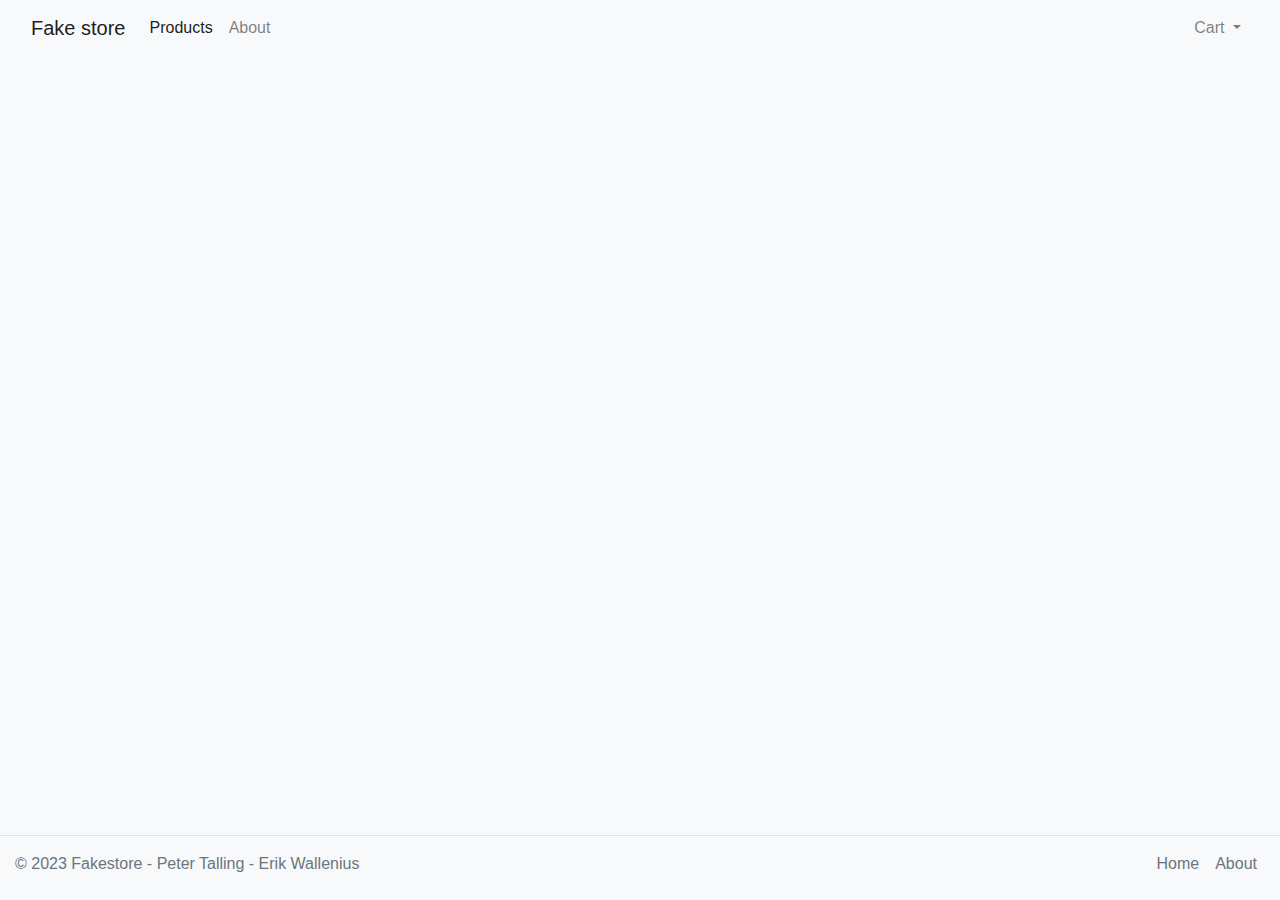
<file: index.html>
<!DOCTYPE html>
<html lang="en">

<head>
  <meta charset="UTF-8">
  <meta name="viewport" content="width=device-width, initial-scale=1.0">
  <title>Fake store</title>
  <link rel="stylesheet" href="https://cdn.jsdelivr.net/npm/bootstrap@4.0.0/dist/css/bootstrap.min.css"
    integrity="sha384-Gn5384xqQ1aoWXA+058RXPxPg6fy4IWvTNh0E263XmFcJlSAwiGgFAW/dAiS6JXm" crossorigin="anonymous">
  <link rel="stylesheet" href="style.css">

</head>

<body>
  <nav class="navbar navbar-expand-xl navbar-light bg-light">
    <div class="container-fluid">
      <a class="navbar-brand" href="index.html">Fake store</a>
      <button class="navbar-toggler" type="button" data-bs-toggle="collapse" data-bs-target="#navbarWithDropdown"
        aria-controls="navbarWithDropdown" aria-expanded="false" aria-label="Toggle navigation">
        <span class="navbar-toggler-icon"></span>
      </button>
      <div class="collapse navbar-collapse show" id="navbarWithDropdown">
        <ul class="navbar-nav">
          <li class="nav-item">
            <a class="nav-link active" aria-current="page" href="index.html">Products</a>
          </li>
          <li class="nav-item">
            <a class="nav-link" aria-current="page" href="about.html">About</a>
          </li>
        </ul>
      </div>
      <ul class="collapse navbar-collapse show justify-content-end navbar-nav" id="myDropdown">
        <li class="nav-item dropdown">
          <a class="nav-link dropdown-toggle" href="#" id="navbarDropdownMenuLink" role="button"
            data-bs-toggle="dropdown" aria-expanded="false">
            Cart
          </a>
          <ul class="dropdown-menu dropdown-menu-right" aria-labelledby="navbarDropdownMenuLink">
            <li class="dropdown-item-container dropdown-item">
              <button class="btn btn-dark" onclick="goToCheckout()">Go to checkout</button>
              <button class="btn btn-dark" onclick="emptyCart()">Empty cart</button>
              <p id="totalPrice"><b>Total: $0</b></p>
            </li>
          </ul>
        </li>
      </ul>
    </div>
  </nav>

  <div class="shopping row mx-1 justify-content-center content"></div>

  <footer class="d-flex flex-wrap justify-content-between align-items-center py-2 my-2 border-top">
    <p class="col-md-4 mb-0 text-muted">© 2023 Fakestore - Peter Talling - Erik Wallenius</p>

    <a href="/"
      class="col-md-4 d-flex align-items-center justify-content-center mb-3 mb-md-0 me-md-auto link-dark text-decoration-none">
      <svg class="bi me-2" width="40" height="32">
        <use xlink:href="#bootstrap"></use>
      </svg>
    </a>

    <ul class="nav col-md-4 justify-content-end">
      <li class="nav-item"><a href="index.html" class="nav-link px-2 text-muted">Home</a></li>
      <li class="nav-item"><a href="about.html" class="nav-link px-2 text-muted">About</a></li>
    </ul>
  </footer>


  <script src="products.js"></script>
  <script src="https://cdn.jsdelivr.net/npm/bootstrap@5.3.0-alpha1/dist/js/bootstrap.bundle.min.js"
    integrity="sha384-w76AqPfDkMBDXo30jS1Sgez6pr3x5MlQ1ZAGC+nuZB+EYdgRZgiwxhTBTkF7CXvN"
    crossorigin="anonymous"></script>


  <script src="https://ajax.googleapis.com/ajax/libs/jquery/3.6.3/jquery.min.js"></script>
  <script>
    $('#myDropdown .dropdown-menu').on({
      "click": function (e) {
        e.stopPropagation();
      }
    });
  </script>

</body>

</html>
</file>
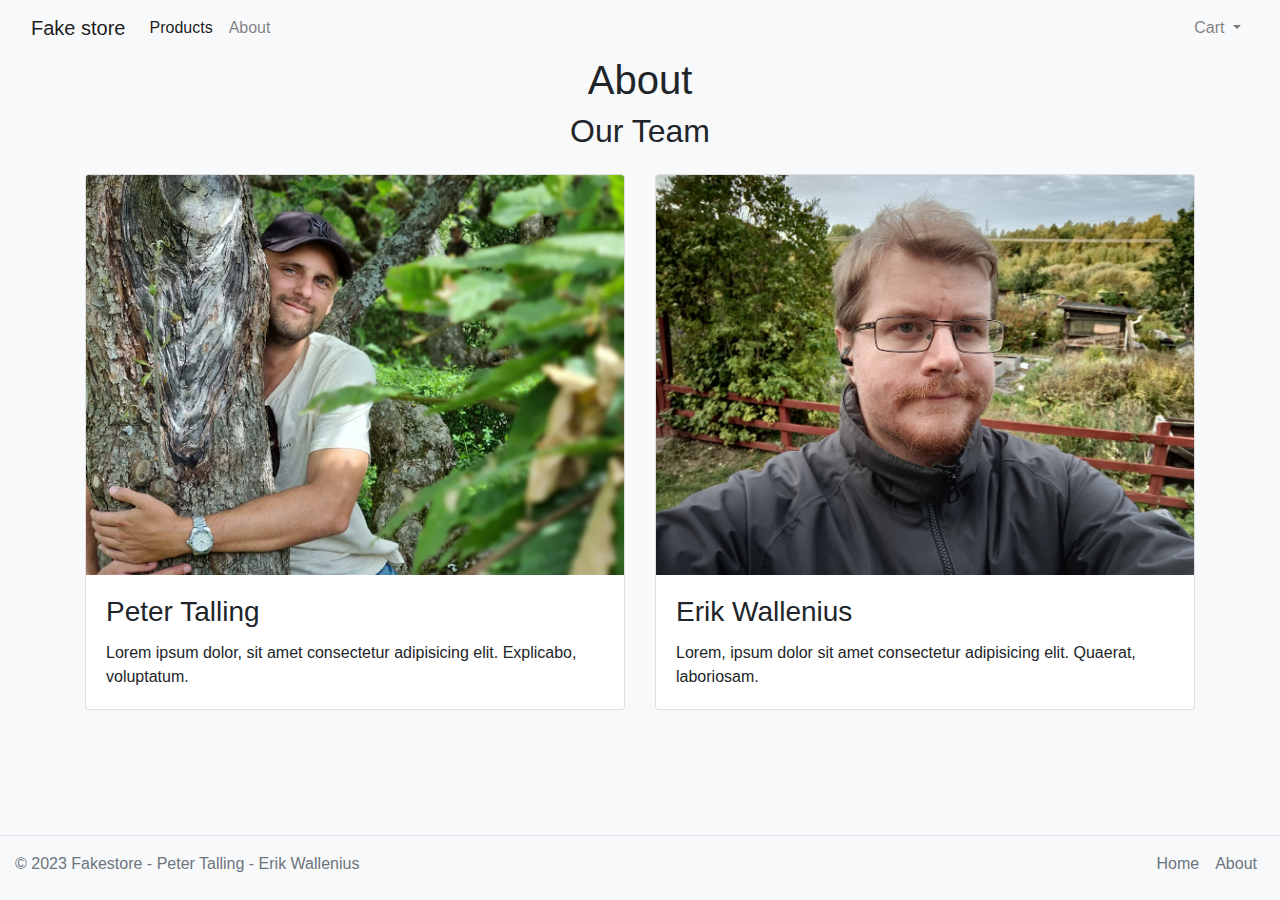
<file: about.html>
<!DOCTYPE html>
<html lang="en">

<head>
  <meta charset="UTF-8">
  <meta http-equiv="X-UA-Compatible" content="IE=edge">
  <meta name="viewport" content="width=device-width, initial-scale=1.0">
  <link rel="stylesheet" href="https://cdn.jsdelivr.net/npm/bootstrap@4.0.0/dist/css/bootstrap.min.css"
    integrity="sha384-Gn5384xqQ1aoWXA+058RXPxPg6fy4IWvTNh0E263XmFcJlSAwiGgFAW/dAiS6JXm" crossorigin="anonymous">
  <link rel="stylesheet" href="style.css">
  <title>Fake store</title>
</head>

<body>
  <nav class="navbar navbar-expand-xl navbar-light bg-light">
    <div class="container-fluid">
      <a class="navbar-brand" href="index.html">Fake store</a>
      <button class="navbar-toggler" type="button" data-bs-toggle="collapse" data-bs-target="#navbarWithDropdown"
        aria-controls="navbarWithDropdown" aria-expanded="false" aria-label="Toggle navigation">
        <span class="navbar-toggler-icon"></span>
      </button>
      <div class="collapse navbar-collapse show" id="navbarWithDropdown">
        <ul class="navbar-nav">
          <li class="nav-item">
            <a class="nav-link active" aria-current="page" href="index.html">Products</a>
          </li>
          <li class="nav-item">
            <a class="nav-link" aria-current="page" href="about.html">About</a>
          </li>
        </ul>
      </div>
      <ul class="collapse navbar-collapse show justify-content-end navbar-nav">
        <li class="nav-item dropdown">
          <a class="nav-link dropdown-toggle" href="#" id="navbarDropdownMenuLink" role="button"
            data-bs-toggle="dropdown" aria-expanded="false">
            Cart
          </a>
          <ul class="dropdown-menu dropdown-menu-right" aria-labelledby="navbarDropdownMenuLink">
            <li><a class="dropdown-item" href="#">Action</a></li>
            <li><a class="dropdown-item" href="#">Another action</a></li>
            <li><a class="dropdown-item" href="#">Something else here</a></li>
          </ul>
        </li>
      </ul>
    </div>
  </nav>

  <div class="content">
    <h1 class="d-flex justify-content-center">About</h1>
    <div class="container">
      <h2 class="text-center mb-4">Our Team</h2>
      <div class="row">
        <div class="col-md-6">
          <div class="card">
            <div class="img-container">
              <img src="images/profilePicture.png" alt="Person 2" class="card-img-top picture">
            </div>
            <div class="card-body">
              <h3 class="card-title">Peter Talling</h3>
              <p class="card-text">Lorem ipsum dolor, sit amet consectetur adipisicing elit. Explicabo,
                voluptatum.</p>
            </div>
          </div>
        </div>

        <div class="col-md-6">
          <div class="card">
            <div class="img-container">
              <img src="images/erikwallenius.jpg" alt="Person 1" class="card-img-top">
            </div>
            <div class="card-body">
              <h3 class="card-title">Erik Wallenius</h3>
              <p class="card-text">Lorem, ipsum dolor sit amet consectetur adipisicing elit. Quaerat,
                laboriosam.</p>
            </div>
          </div>
        </div>

      </div>
    </div>
  </div>

  <footer class="d-flex flex-wrap justify-content-between align-items-center py-2 my-2 border-top">
    <p class="col-md-4 mb-0 text-muted">© 2023 Fakestore - Peter Talling - Erik Wallenius</p>

    <a href="/"
      class="col-md-4 d-flex align-items-center justify-content-center mb-3 mb-md-0 me-md-auto link-dark text-decoration-none">
      <svg class="bi me-2" width="40" height="32">
        <use xlink:href="#bootstrap"></use>
      </svg>
    </a>

    <ul class="nav col-md-4 justify-content-end">
      <li class="nav-item"><a href="index.html" class="nav-link px-2 text-muted">Home</a></li>
      <li class="nav-item"><a href="about.html" class="nav-link px-2 text-muted">About</a></li>
    </ul>
  </footer>
  <script src="https://cdn.jsdelivr.net/npm/bootstrap@5.3.0-alpha1/dist/js/bootstrap.bundle.min.js"
    integrity="sha384-w76AqPfDkMBDXo30jS1Sgez6pr3x5MlQ1ZAGC+nuZB+EYdgRZgiwxhTBTkF7CXvN"
    crossorigin="anonymous"></script>
</body>

</html>
</file>
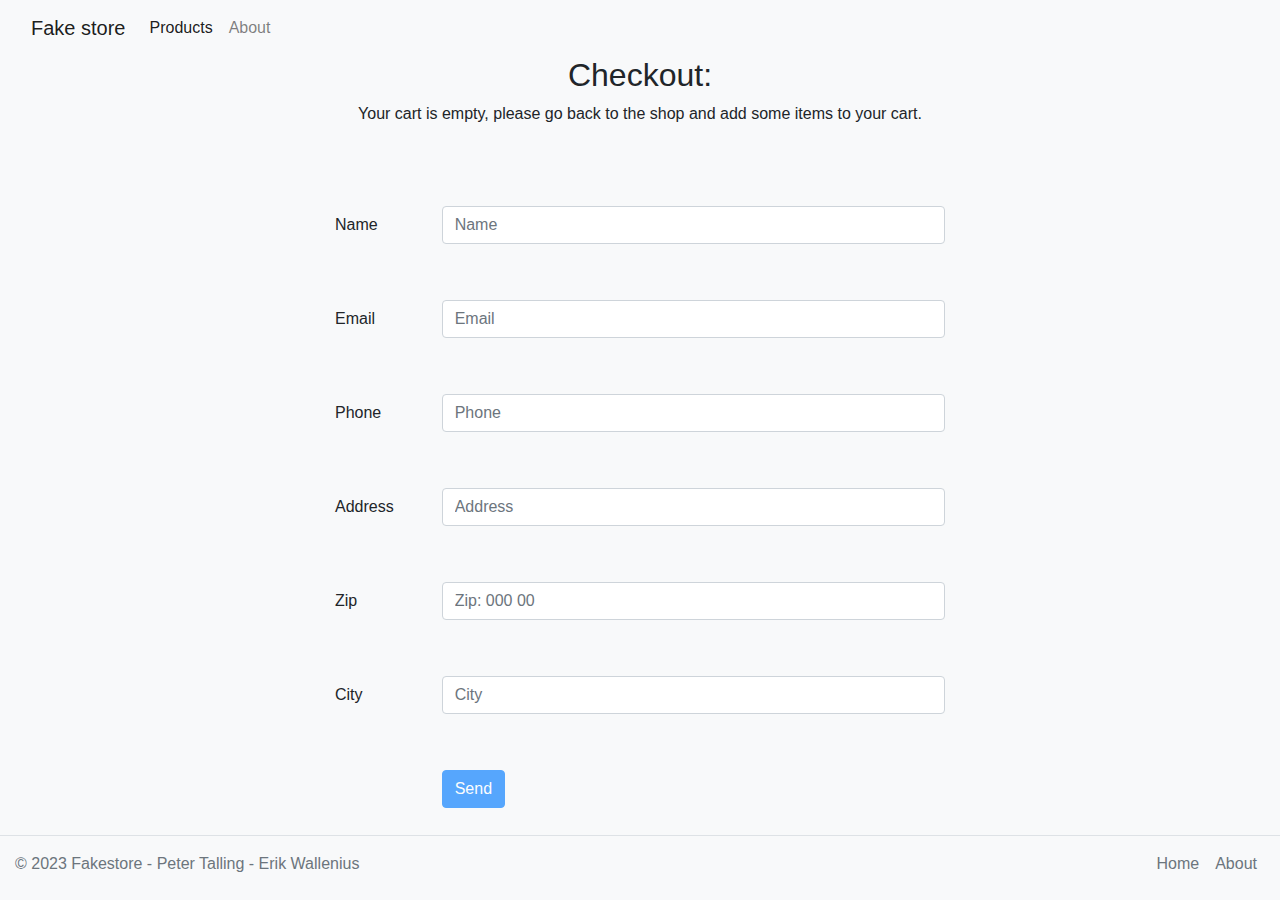
<file: checkout.html>
<!DOCTYPE html>
<html lang="en">

<head>
  <meta charset="UTF-8">
  <meta http-equiv="X-UA-Compatible" content="IE=edge">
  <meta name="viewport" content="width=device-width, initial-scale=1.0">
  <title>Fake store</title>
  <link rel="stylesheet" href="https://cdn.jsdelivr.net/npm/bootstrap@4.0.0/dist/css/bootstrap.min.css"
    integrity="sha384-Gn5384xqQ1aoWXA+058RXPxPg6fy4IWvTNh0E263XmFcJlSAwiGgFAW/dAiS6JXm" crossorigin="anonymous">
  <link rel="stylesheet" href="style.css">
</head>

<body>
  <nav class="navbar navbar-expand-xl navbar-light bg-light">
    <div class="container-fluid">
      <a class="navbar-brand" href="index.html">Fake store</a>
      <button class="navbar-toggler" type="button" data-bs-toggle="collapse" data-bs-target="#navbarWithDropdown"
        aria-controls="navbarWithDropdown" aria-expanded="false" aria-label="Toggle navigation">
        <span class="navbar-toggler-icon"></span>
      </button>
      <div class="collapse navbar-collapse show" id="navbarWithDropdown">
        <ul class="navbar-nav">
          <li class="nav-item">
            <a class="nav-link active" aria-current="page" href="index.html">Products</a>
          </li>
          <li class="nav-item">
            <a class="nav-link" aria-current="page" href="about.html">About</a>
          </li>
        </ul>
      </div>
    </div>
  </nav>
  <div class="content">
    <h2 class="text-center">Checkout:</h2>
      <div id="checkoutMessage" class="row d-flex justify-content-center"></div>
      <div class="checkout row d-flex justify-content-center"></div>
      <div class="d-flex justify-content-center my-4">
        <h5 id="totalprice">&nbsp;</h5>
      </div>
      <div class="container col-sm-10 col-md-6 col-lg-6">
        <div class="form-group row">
          <label class="col-sm-2 col-form-label">Name</label>
          <div class="col-sm-10">
            <input type="text" class="form-control" id="name" name="name" placeholder="Name">
            <p id="nameError" class="text-danger">&nbsp;</p>
          </div>
        </div>
        <div class="form-group row">
          <label class="col-sm-2 col-form-label">Email</label>
          <div class="col-sm-10">
            <input type="text" class="form-control" id="email" name="email" placeholder="Email">
            <p id="emailError" class="text-danger">&nbsp;</p>
          </div>
        </div>
        <div class="form-group row">
          <label class="col-sm-2 col-form-label">Phone</label>
          <div class="col-sm-10">
            <input type="text" class="form-control" id="phone" name="phone" placeholder="Phone">
            <p id="phoneError" class="text-danger">&nbsp;</p>
          </div>
        </div>
        <div class="form-group row">
          <label class="col-sm-2 col-form-label">Address</label>
          <div class="col-sm-10">
            <input type="text" class="form-control" id="address" name="address" placeholder="Address">
            <p id="addressError" class="text-danger">&nbsp;</p>
          </div>
        </div>
        <div class="form-group row">
          <label class="col-sm-2 col-form-label">Zip</label>
          <div class="col-sm-10">
            <input type="text" class="form-control" id="zip" name="zip" placeholder="Zip: 000 00">
            <p id="zipError" class="text-danger">&nbsp;</p>
          </div>
        </div>
        <div class="form-group row">
          <label class="col-sm-2 col-form-label">City</label>
          <div class="col-sm-10">
            <input type="text" class="form-control" id="city" name="city" placeholder="City">
            <p id="cityError" class="text-danger">&nbsp;</p>
          </div>
        </div>
        <div class="form-group row">
          <div class="col-sm-10 offset-sm-2" id="buttonlocation">
            <button id="sendButton" type="submit" class="btn btn-primary" disabled>Send</button>
          </div>
        </div>
      </div>
  </div>

  <footer class="d-flex flex-wrap align-items-center py-2 my-2 border-top">
    <p class="col-md-4 mb-0 text-muted">© 2023 Fakestore - Peter Talling - Erik Wallenius</p>

    <a href="/"
      class="col-md-4 d-flex align-items-center justify-content-center mb-3 mb-md-0 me-md-auto link-dark text-decoration-none">
      <svg class="bi me-2" width="40" height="32">
        <use xlink:href="#bootstrap"></use>
      </svg>
    </a>

    <ul class="nav col-md-4 justify-content-end">
      <li class="nav-item"><a href="index.html" class="nav-link px-2 text-muted">Home</a></li>
      <li class="nav-item"><a href="about.html" class="nav-link px-2 text-muted">About</a></li>
    </ul>
  </footer>

  <script type="module" src="checkout.js"></script>
  <script src="https://cdn.jsdelivr.net/npm/bootstrap@5.3.0-alpha1/dist/js/bootstrap.bundle.min.js"
    integrity="sha384-w76AqPfDkMBDXo30jS1Sgez6pr3x5MlQ1ZAGC+nuZB+EYdgRZgiwxhTBTkF7CXvN"
    crossorigin="anonymous"></script>
</body>

</html>
</file>
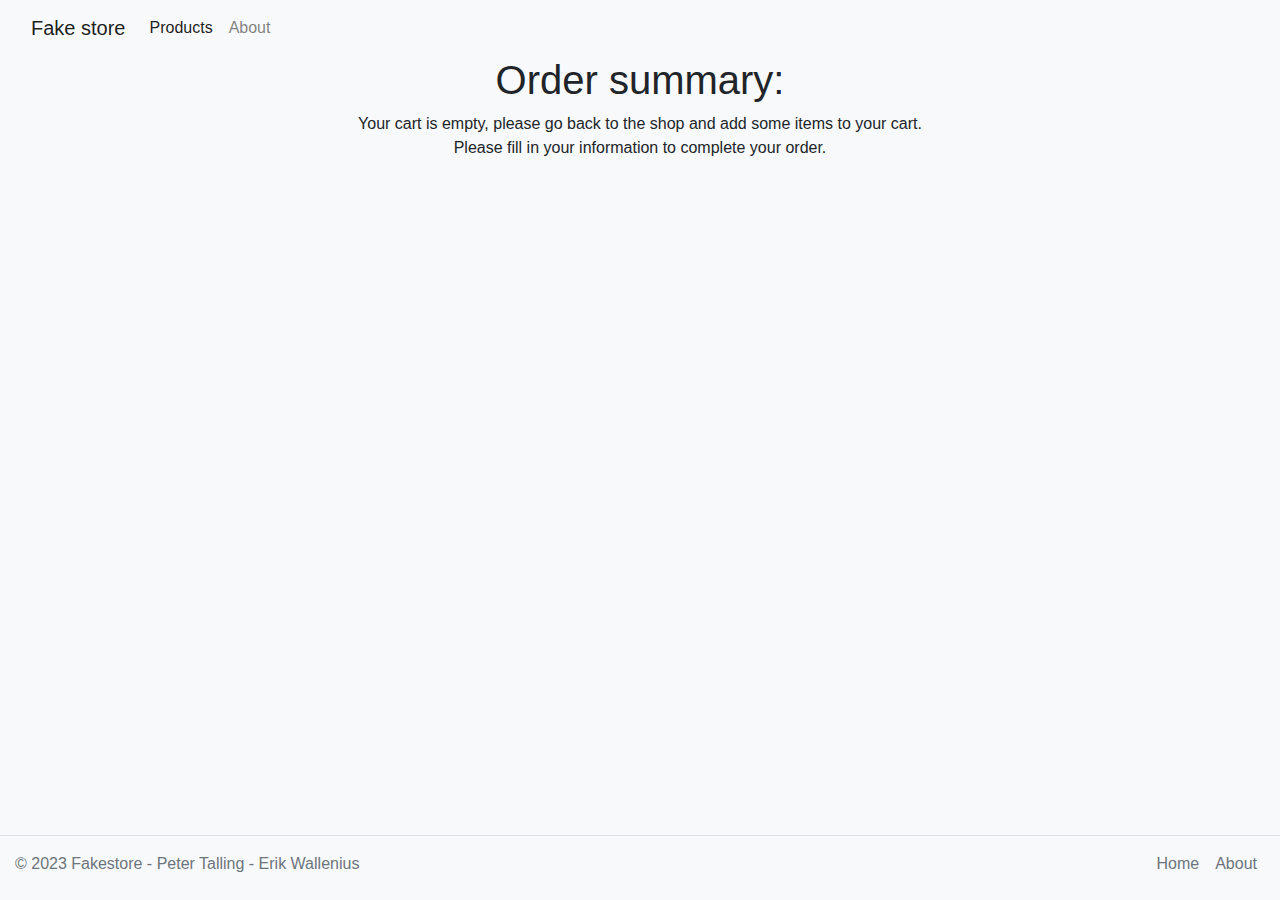
<file: orderSummary.html>
<!DOCTYPE html>
<html lang="en">

<head>
  <meta charset="UTF-8">
  <meta http-equiv="X-UA-Compatible" content="IE=edge">
  <meta name="viewport" content="width=device-width, initial-scale=1.0">
  <title>Fake store</title>
  <link rel="stylesheet" href="https://cdn.jsdelivr.net/npm/bootstrap@4.0.0/dist/css/bootstrap.min.css"
    integrity="sha384-Gn5384xqQ1aoWXA+058RXPxPg6fy4IWvTNh0E263XmFcJlSAwiGgFAW/dAiS6JXm" crossorigin="anonymous">
  <link rel="stylesheet" href="style.css">
</head>

<body>
  <nav class="navbar navbar-expand-xl navbar-light bg-light">
    <div class="container-fluid">
      <a class="navbar-brand" href="index.html">Fake store</a>
      <button class="navbar-toggler" type="button" data-bs-toggle="collapse" data-bs-target="#navbarWithDropdown"
        aria-controls="navbarWithDropdown" aria-expanded="false" aria-label="Toggle navigation">
        <span class="navbar-toggler-icon"></span>
      </button>
      <div class="collapse navbar-collapse show" id="navbarWithDropdown">
        <ul class="navbar-nav">
          <li class="nav-item">
            <a class="nav-link active" aria-current="page" href="index.html">Products</a>
          </li>
          <li class="nav-item">
            <a class="nav-link" href="about.html">About</a>
          </li>
        </ul>
      </div>
      
    </div>
  </nav>

  <div class="content">
    <div class="confirmation">
      <h1 class="text-center">Order summary:</h1>
    </div>
    <div id="orderSummary" class="row d-flex justify-content-center"></div>
    <div id="customer" class="d-flex justify-content-center"></div>
  </div>


  <footer class="d-flex flex-wrap align-items-center py-2 my-2 border-top">
    <p class="col-md-4 mb-0 text-muted">© 2023 Fakestore - Peter Talling - Erik Wallenius</p>

    <a href="/"
      class="col-md-4 d-flex align-items-center justify-content-center mb-3 mb-md-0 me-md-auto link-dark text-decoration-none">
      <svg class="bi me-2" width="40" height="32">
        <use xlink:href="#bootstrap"></use>
      </svg>
    </a>

    <ul class="nav col-md-4 justify-content-end">
      <li class="nav-item"><a href="index.html" class="nav-link px-2 text-muted">Home</a></li>
      <li class="nav-item"><a href="about.html" class="nav-link px-2 text-muted">About</a></li>
    </ul>
  </footer>

  <script type="module" src="orderSummary.js"></script>
  <script src="https://cdn.jsdelivr.net/npm/bootstrap@5.3.0-alpha1/dist/js/bootstrap.bundle.min.js" integrity="sha384-w76AqPfDkMBDXo30jS1Sgez6pr3x5MlQ1ZAGC+nuZB+EYdgRZgiwxhTBTkF7CXvN" crossorigin="anonymous"></script>
</body>

</html>
</file>
<file: style.css>
/*variables*/
:root {
    --expand-duration: 4s;
    --collapse-duration: 2s;
}

body {
    background-color: #f8f9fa;
    min-height: 100vh;
    display: flex;
    flex-direction: column;
    max-width: 1920px;
    margin: 0 auto;
    overflow-y: scroll;
}

.description-container {
    overflow: hidden;
    min-height: 4.5em;
    max-height: 4.5em;
    position: relative;
    transition: max-height var(--collapse-duration) ease;
}


.description-container.expanded {
    max-height: 500px;
    transition: max-height var(--expand-duration) ease 1s;
}


.line-clamp {
    line-height: 1.5em;
    margin: 0;
    padding: 0;
}

/* fixed size of the title so it always takes 3 row since some objects have a longer title than others */
.title {
    line-height: 1.5em;
    height: 4.5em;
}

.card-container:hover .card {
    box-shadow: 0px 4px 6px rgba(0, 0, 0, 0.1);
}

/*shows a gradient at the bottom of the description to indicate that there is more text*/
.description-container.has-more-text::after {
    content: '';
    position: absolute;
    bottom: 0;
    left: 0;
    right: 0;
    height: 2em;
    background: linear-gradient(to bottom, rgba(248, 249, 250, 0), rgba(248, 249, 250, 1));
    transition: opacity var(--expand-duration) ease 0.5s;
}

/*hides the gradient when the description is expanded*/
.description-container.expanded::after {
    opacity: 0;
}

li {
    list-style-type: none;
}

.content {
    flex: 1;
}

footer {
    flex-basis: 100%;
    height: 80px;
}

.img-container {
    height: 400px;
    overflow: hidden;
}

.img-container img {
    width: 100%;
    height: 100%;
    object-fit: cover;
}
</file>
